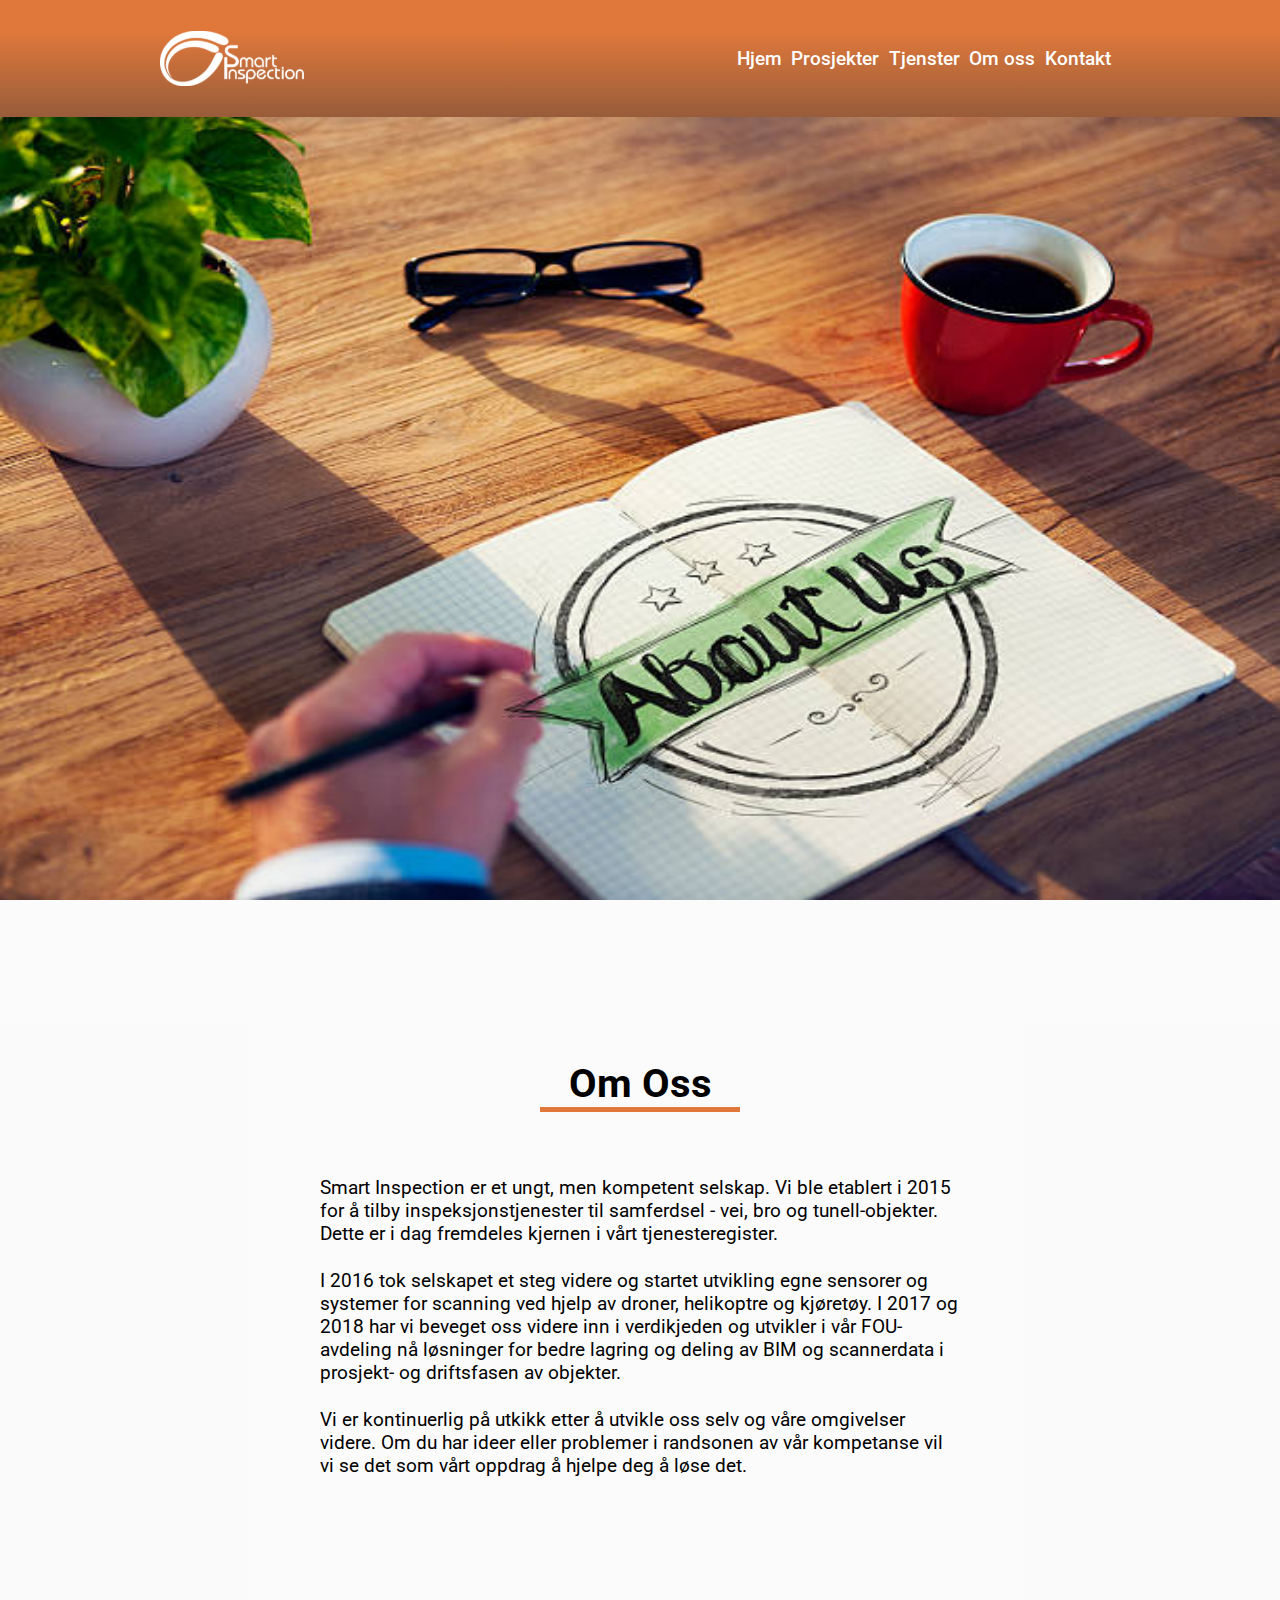
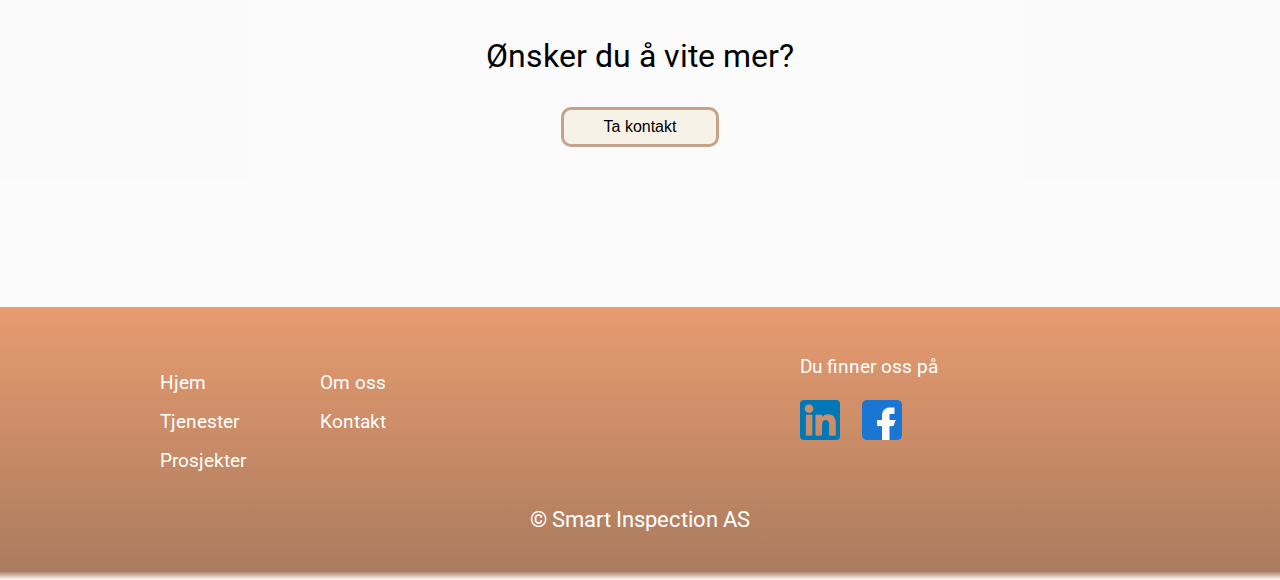
<file: about-us.html>
<!DOCTYPE html>
<html lang="en">
  <head>
    <meta charset="UTF-8" />
    <link rel="icon" href="./assets/icon.png" />
    <meta http-equiv="X-UA-Compatible" content="IE=edge" />
    <meta name="viewport" content="width=device-width, initial-scale=1.0" />
    <link href="https://fonts.googleapis.com/css2?family=Roboto:wght@300;400;500;700&display=swap" rel="stylesheet" />
    <link rel="stylesheet" href="https://unpkg.com/swiper@8/swiper-bundle.min.css"/>
    <link rel="stylesheet" href="./main.css" />
    <title>Smart Inspection | Om oss</title>
  </head>
  <body>
    <nav class="navbar">
      <div class="logo">
        <img src="./assets/images/logo.svg" alt="log" />
      </div>
      <ul class="nav-links">
        <li><a href="./index.html">Hjem</a></li>
        <li><a href="./projects.html">Prosjekter</a></li>
        <li><a href="./services.html">Tjenster</a></li>
        <li><a href="./about-us.html">Om oss</a></li>
        <li><a href="./contact.html">Kontakt</a></li>
        <li>
        </li>
      </ul>

      <div  class="hamburger-icon" id="hamburger-btn">
        <img src="./assets/hamburger-menu-icon.svg" alt="hamburger" />
      </div>
      <div class="mobile-menu">
        <ul>
          <li><a href="./index.html">Hjem</a></li>
          <li><a href="./projects.html">Prosjekter</a></li>
          <li><a href="./services.html">Tjenster</a></li>
          <li><a href="./about-us.html">Om oss</a></li>
          <li><a href="./contact.html">Kontakt</a></li>
        </ul>
        <div class="mobile--footer">
          <div class="mobile--footer__social">
            <p>Du finner oss på</p>
            <div>
              <a href="https://www.linkedin.com/" target="__blank"
                ><img src="./assets/images/linkedin.png" alt=""
              /></a>
              <a href="https://www.facebook.com/" target="__blank"
                ><img src="./assets/images/facebook.png" alt=""
              /></a>
            </div>
          </div>
          <p>© <span id="year"></span> Smart Inspection AS</p>
        </div>
      </div>
    </nav>

    <header class="header">
      <img src="./assets/images/istockphoto-529135419-612x612.jpg" alt="" class="img" />
    </header>

    <section class="about__container">
      <div>
        <h1>Om Oss</h1>
        <p>
          Smart Inspection er et ungt, men kompetent selskap. Vi ble etablert i
          2015 for å tilby inspeksjonstjenester til samferdsel - vei, bro og
          tunell-objekter. Dette er i dag fremdeles kjernen i vårt
          tjenesteregister.
        </p>
        <p>
          I 2016 tok selskapet et steg videre og startet utvikling egne sensorer
          og systemer for scanning ved hjelp av droner, helikoptre og kjøretøy.
          I 2017 og 2018 har vi beveget oss videre inn i verdikjeden og utvikler
          i vår FOU-avdeling nå løsninger for bedre lagring og deling av BIM og
          scannerdata i prosjekt- og driftsfasen av objekter.
        </p>

        <p>
          Vi er kontinuerlig på utkikk etter å utvikle oss selv og våre
          omgivelser videre. Om du har ideer eller problemer i randsonen av vår
          kompetanse vil vi se det som vårt oppdrag å hjelpe deg å løse det.
        </p>
      </div>
    </section>

    <section class="about__container">
      <div class="about__container-contact">
        <h2>Ønsker du å vite mer?</h2>

        <a href="./contact.html"><button>Ta kontakt</button></a>
      </div>
    </section>

    <footer>
      <div class="footer__content">
        <div class="footer__link">
          <ul>
            <li><a href="./index.html">Hjem</a></li>
            <li><a href="./services.html">Tjenester</a></li>
            <li><a href="./projects.html">Prosjekter</a></li>
          </ul>
        </div>
        <div class="footer__link">
          <ul>
            <li><a href="./about-us.html">Om oss</a></li>
            <li><a href="./contact.html">Kontakt</a></li>
          </ul>
        </div>
        <div class="footer__social">
          <p>Du finner oss på</p>
          <div>
            <a href="https://www.linkedin.com/" target="__blank"
              ><img src="./assets/images/linkedin.png" alt=""
            /></a>
            <a href="https://www.facebook.com/" target="__blank"
              ><img src="./assets/images/facebook.png" alt=""
            /></a>
          </div>
        </div>
      </div>
      <p>© <span id="year"></span> Smart Inspection AS</p>
    </footer>

    <script src="https://unpkg.com/swiper@8/swiper-bundle.min.js"></script>
    <script src="./scripts/main.js"></script>
  </body>
</html>
</file>
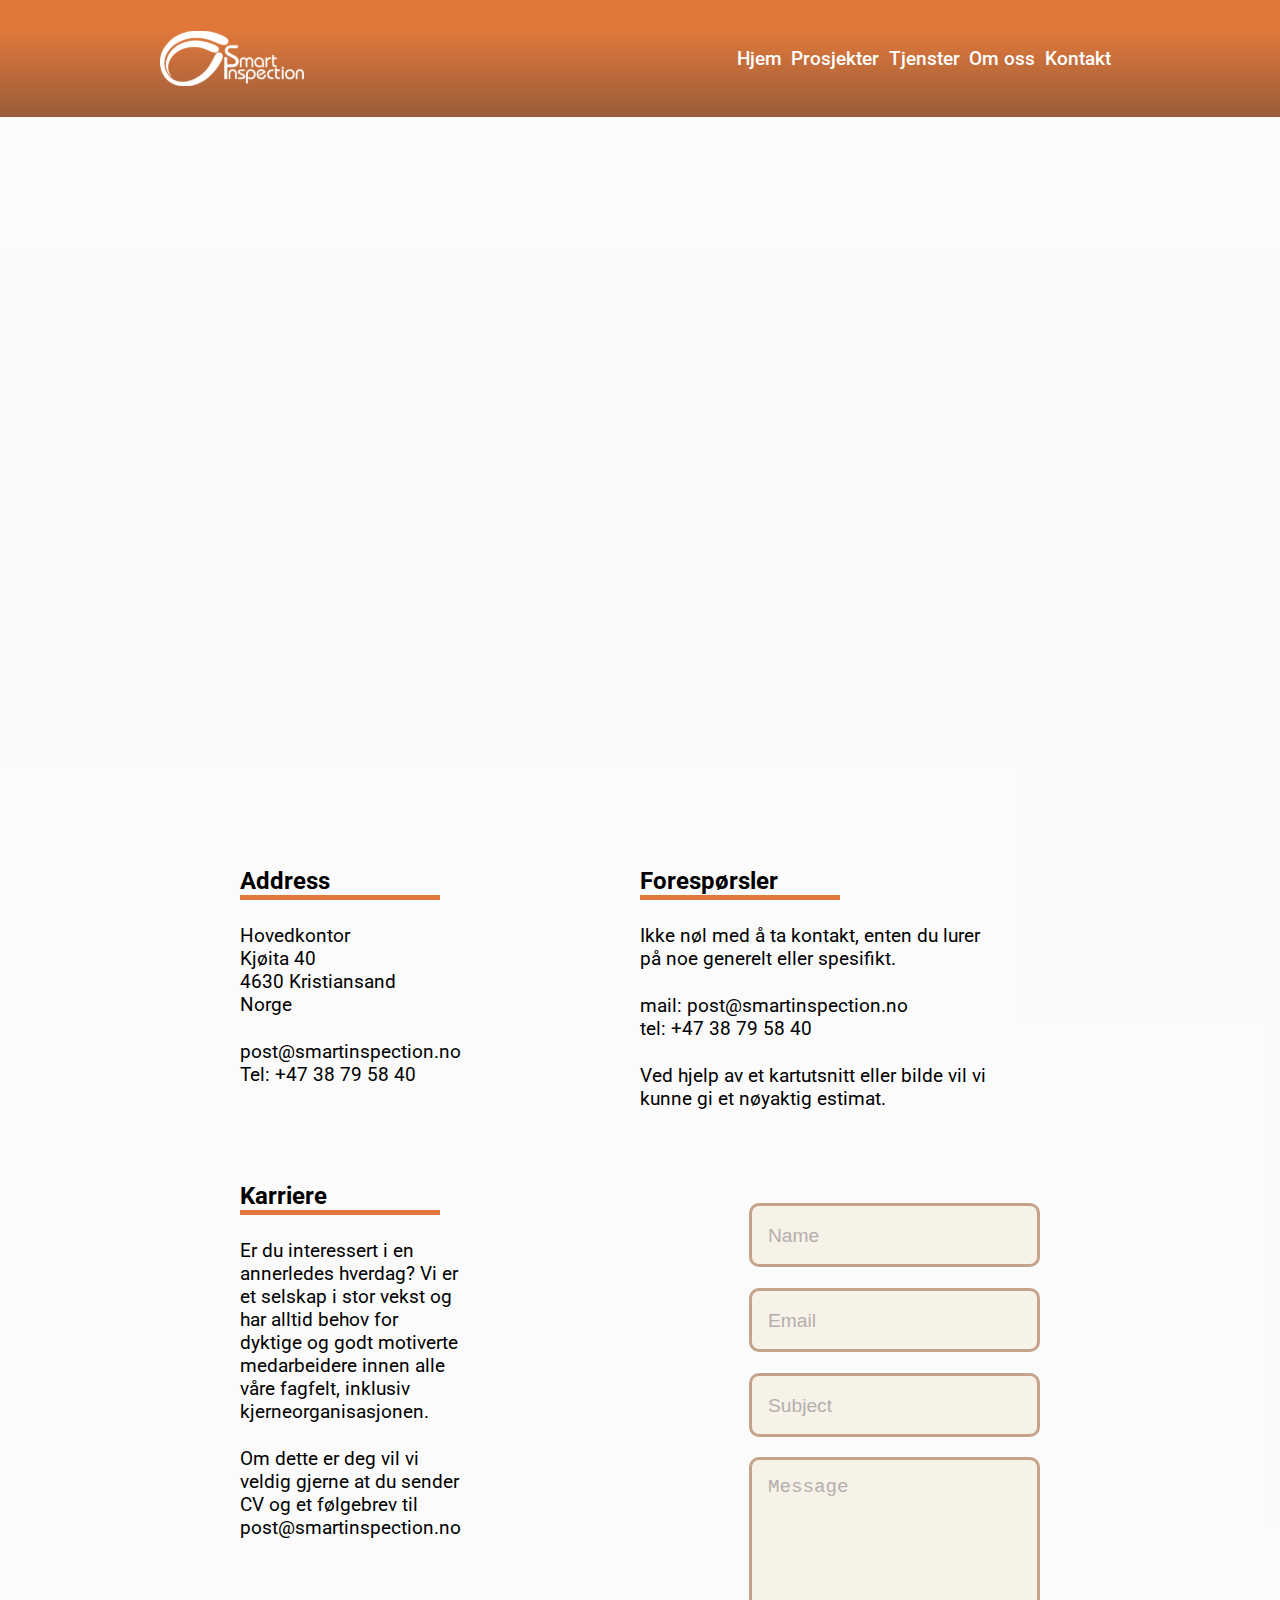
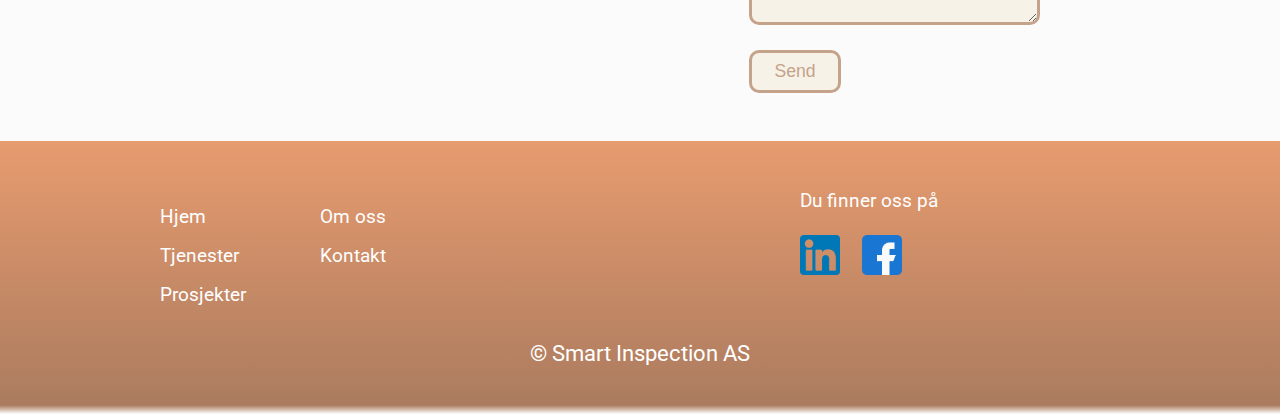
<file: contact.html>
<!DOCTYPE html>
<html lang="en">
  <head>
    <meta charset="UTF-8" />
    <link rel="icon" href="./assets/icon.png" />
    <meta http-equiv="X-UA-Compatible" content="IE=edge" />
    <meta name="viewport" content="width=device-width, initial-scale=1.0" />
    <link href="https://fonts.googleapis.com/css2?family=Roboto:wght@300;400;500;700&display=swap"rel="stylesheet" />
    <link  rel="stylesheet" href="https://unpkg.com/swiper@8/swiper-bundle.min.css" />
    <link rel="stylesheet" href="./main.css" />
    <title>Smart Inspection | Kontakt</title>
  </head>
  <body>

    <nav class="navbar">
      <div class="logo">
        <img src="./assets/images/logo.svg" alt="log" />
      </div>
      <ul class="nav-links">
        <li><a href="./index.html">Hjem</a></li>
        <li><a href="./projects.html">Prosjekter</a></li>
        <li><a href="./services.html">Tjenster</a></li>
        <li><a href="./about-us.html">Om oss</a></li>
        <li><a href="./contact.html">Kontakt</a></li>
        <li>
        </li>
      </ul>

      <div  class="hamburger-icon" id="hamburger-btn">
        <img src="./assets/hamburger-menu-icon.svg" alt="hamburger" />
      </div>
      <div class="mobile-menu">
        <ul>
          <li><a href="./index.html">Hjem</a></li>
          <li><a href="./projects.html">Prosjekter</a></li>
          <li><a href="./services.html">Tjenster</a></li>
          <li><a href="./about-us.html">Om oss</a></li>
          <li><a href="./contact.html">Kontakt</a></li>
        </ul>
        <div class="mobile--footer">
          <div class="mobile--footer__social">
            <p>Du finner oss på</p>
            <div>
              <a href="https://www.linkedin.com/" target="__blank"
                ><img src="./assets/images/linkedin.png" alt=""
              /></a>
              <a href="https://www.facebook.com/" target="__blank"
                ><img src="./assets/images/facebook.png" alt=""
              /></a>
            </div>
          </div>
          <p>© <span id="year"></span> Smart Inspection AS</p>
        </div>
      </div>
    </nav>
    <header class="header contact">
      <iframe
      src="https://www.google.com/maps/embed?pb=!1m18!1m12!1m3!1d8421.27842687064!2d7.995348342679391!3d58.151633322866516!2m3!
      1f0!2f0!3f0!3m2!1i1024!2i768!4f13.1!3m3!1m2!1s0x4638025b1af5cfa9%3A0xd3a83b67bf9c2f39!2sKj%C3%B8ita%2040%2C%204630%20Kristiansand!
      5e0!3m2!1sno!2sno!4v1652896123339!5m2!1sno!2sno"
      style="border: 0"
      allowfullscreen=""
      class="map"
      loading="lazy"
      referrerpolicy="no-referrer-when-downgrade"
    ></iframe>
    </header>

    <section class="contact_container">
      <div>
        <h2>Address</h2>
        <p>
          Hovedkontor <br />
          Kjøita 40 <br />
          4630 Kristiansand <br />
          Norge
        </p>
        <p>
          post@smartinspection.no <br />
          Tel: +47 38 79 58 40
        </p>
      </div>
      <div>
        <h2>Forespørsler</h2>
        <p>
          Ikke nøl med å ta kontakt, enten du lurer <br />
          på noe generelt eller spesifikt.
        </p>
        <p>
          mail: post@smartinspection.no <br />
          tel: +47 38 79 58 40
        </p>

        <p>
          Ved hjelp av et kartutsnitt eller bilde vil vi <br />
          kunne gi et nøyaktig estimat.
        </p>
      </div>
    </section>

    <section class="contact_container">
      <div>
        <h2>Karriere</h2>
        <div class="form_text">
          <p>
            Er du interessert i en annerledes hverdag? Vi er et selskap i stor
            vekst og har alltid behov for dyktige og godt motiverte medarbeidere
            innen alle våre fagfelt, inklusiv kjerneorganisasjonen.
          </p>
          <p>
            Om dette er deg vil vi veldig gjerne at du sender CV og et følgebrev
            til post@smartinspection.no
          </p>
        </div>
      </div>
      <div>
        <div class="hide" id="errors"></div> 
        <form action="" class="form" id="contact-form">
          <div class="input-group">
            <input type="text" class="form-control" placeholder="Name" id="name"/>
            <small class="text-danger mt-2"></small>
          </div>

          <div class="input-group">
            <input type="text" class="form-control" placeholder="Email" id="email"/>
            <small class="text-danger mt-2"></small>
          </div>

          <div class="input-group">
            <input  type="text"  class="form-control" placeholder="Subject" id="subject" />
            <small class="text-danger mt-2"></small>
          </div>

          <div class="input-group">
            <textarea  name="" class="form-control" cols="30" rows="5" placeholder="Message" id="message"></textarea>
            <small class="text-danger mt-2"></small>
          </div>

          <button class="form_btn" type="submit">Send</button>
        </form>
      </div>
    </section>

    <footer>
      <div class="footer__content">
        <div class="footer__link">
          <ul>
            <li><a href="./index.html">Hjem</a></li>
            <li><a href="./services.html">Tjenester</a></li>
            <li><a href="./projects.html">Prosjekter</a></li>
          </ul>
        </div>
        <div class="footer__link">
          <ul>
            <li><a href="./about-us.html">Om oss</a></li>
            <li><a href="./contact.html">Kontakt</a></li>
          </ul>
        </div>
        <div class="footer__social">
          <p>Du finner oss på</p>
          <div>
            <a href="https://www.linkedin.com/" target="__blank"
              ><img src="./assets/images/linkedin.png" alt=""
            /></a>
            <a href="https://www.facebook.com/" target="__blank"
              ><img src="./assets/images/facebook.png" alt=""
            /></a>
          </div>
        </div>
      </div>
      <p>© <span id="year"></span> Smart Inspection AS</p>
    </footer>

    <script src="https://unpkg.com/swiper@8/swiper-bundle.min.js"></script>
    <script src="./scripts/contact.js"></script>
    <script src="./scripts/main.js"></script>
  </body>
</html>
</file>
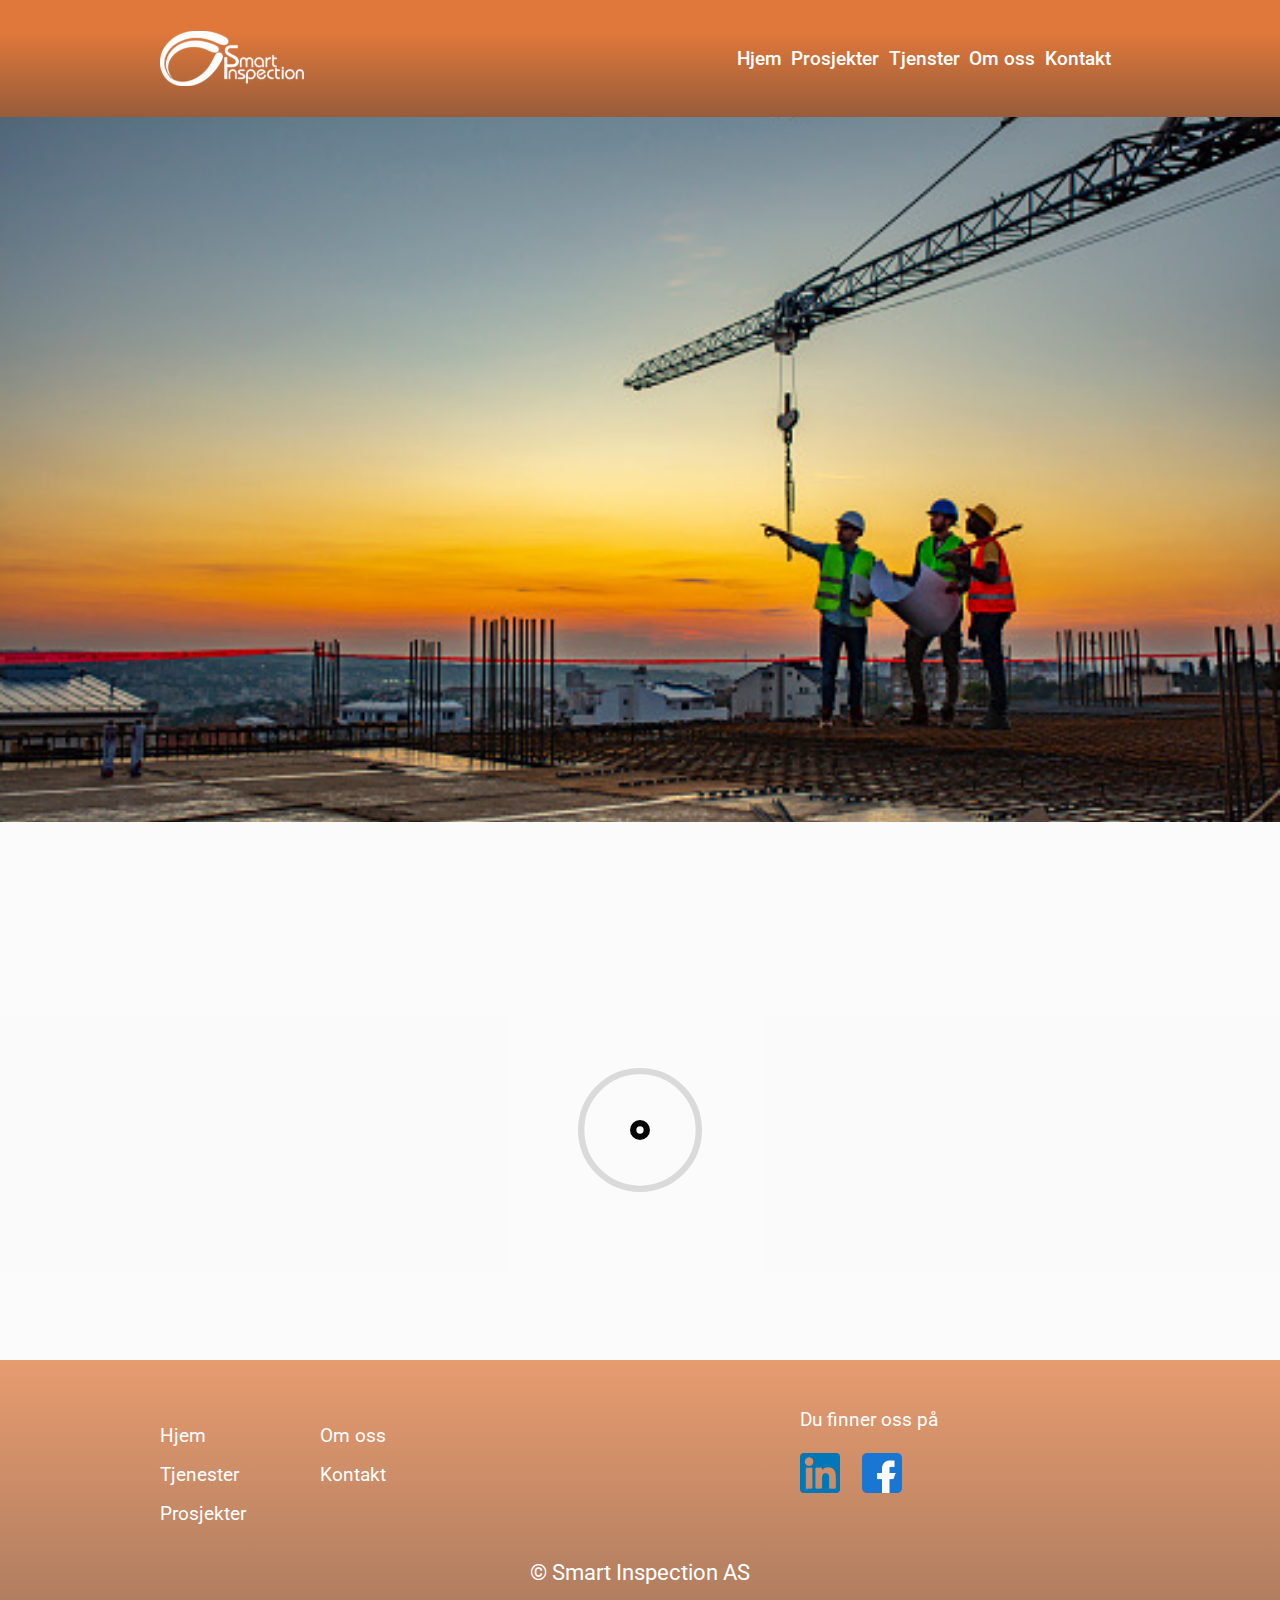
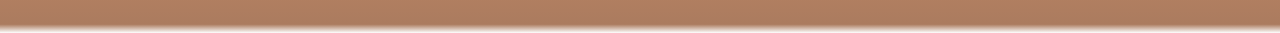
<file: project-detail.html>
<!DOCTYPE html>
<html lang="en">
  <head>
    <meta charset="UTF-8" />
    <link rel="icon" href="./assets/icon.png" />
    <meta http-equiv="X-UA-Compatible" content="IE=edge" />
    <meta name="viewport" content="width=device-width, initial-scale=1.0"/>
    <link href="https://fonts.googleapis.com/css2?family=Roboto:wght@300;400;500;700&display=swap" rel="stylesheet"/>
    <link rel="stylesheet" href="https://unpkg.com/swiper@8/swiper-bundle.min.css" />
    <link rel="stylesheet" href="./main.css" />
    <title>Smart Inspection</title>
  </head>
  <body>
    <nav class="navbar">
      <div class="logo">
        <img src="./assets/images/logo.svg" alt="log" />
      </div>
      <ul class="nav-links">
        <li><a href="./index.html">Hjem</a></li>
        <li><a href="./projects.html">Prosjekter</a></li>
        <li><a href="./services.html">Tjenster</a></li>
        <li><a href="./about-us.html">Om oss</a></li>
        <li><a href="./contact.html">Kontakt</a></li>
        <li>
        </li>
      </ul>

      <div  class="hamburger-icon" id="hamburger-btn">
        <img src="./assets/hamburger-menu-icon.svg" alt="hamburger" />
      </div>
      <div class="mobile-menu">
        <ul>
          <li><a href="./index.html">Hjem</a></li>
          <li><a href="./projects.html">Prosjekter</a></li>
          <li><a href="./services.html">Tjenster</a></li>
          <li><a href="./about-us.html">Om oss</a></li>
          <li><a href="./contact.html">Kontakt</a></li>
        </ul>
        <div class="mobile--footer">
          <div class="mobile--footer__social">
            <p>Du finner oss på</p>
            <div>
              <a href="https://www.linkedin.com/" target="__blank"
                ><img src="./assets/images/linkedin.png" alt=""
              /></a>
              <a href="https://www.facebook.com/" target="__blank"
                ><img src="./assets/images/facebook.png" alt=""
              /></a>
            </div>
          </div>
          <p>© <span id="year"></span> Smart Inspection AS</p>
        </div>
      </div>
    </nav>

    <header class="header home">
      <img
        src="./assets/images/istockphoto-1179153745-170667a.jpg"
        alt=""
        class="img"
      />
    </header>

    <section class="project_section">
      <div class="loader">
        <img src="./assets/loader.svg" class="spinner" alt="loading" />
      </div>
      <div id="project_detail"></div>
    </section>

    <footer>
      <div class="footer__content">
        <div class="footer__link">
          <ul>
            <li><a href="./index.html">Hjem</a></li>
            <li><a href="./services.html">Tjenester</a></li>
            <li><a href="./projects.html">Prosjekter</a></li>
          </ul>
        </div>
        <div class="footer__link">
          <ul>
            <li><a href="./about-us.html">Om oss</a></li>
            <li><a href="./contact.html">Kontakt</a></li>
          </ul>
        </div>
        <div class="footer__social">
          <p>Du finner oss på</p>
          <div>
            <a href="https://www.linkedin.com/" target="__blank"
              ><img src="./assets/images/linkedin.png" alt=""
            /></a>
            <a href="https://www.facebook.com/" target="__blank"
              ><img src="./assets/images/facebook.png" alt=""
            /></a>
          </div>
        </div>
      </div>
      <p>© <span id="year"></span> Smart Inspection AS</p>
    </footer>

    <script src="https://unpkg.com/swiper@8/swiper-bundle.min.js"></script>
    <script src="./scripts/main.js"></script>
    <script src="./scripts/project-detail.js"></script>
  </body>
</html>
</file>
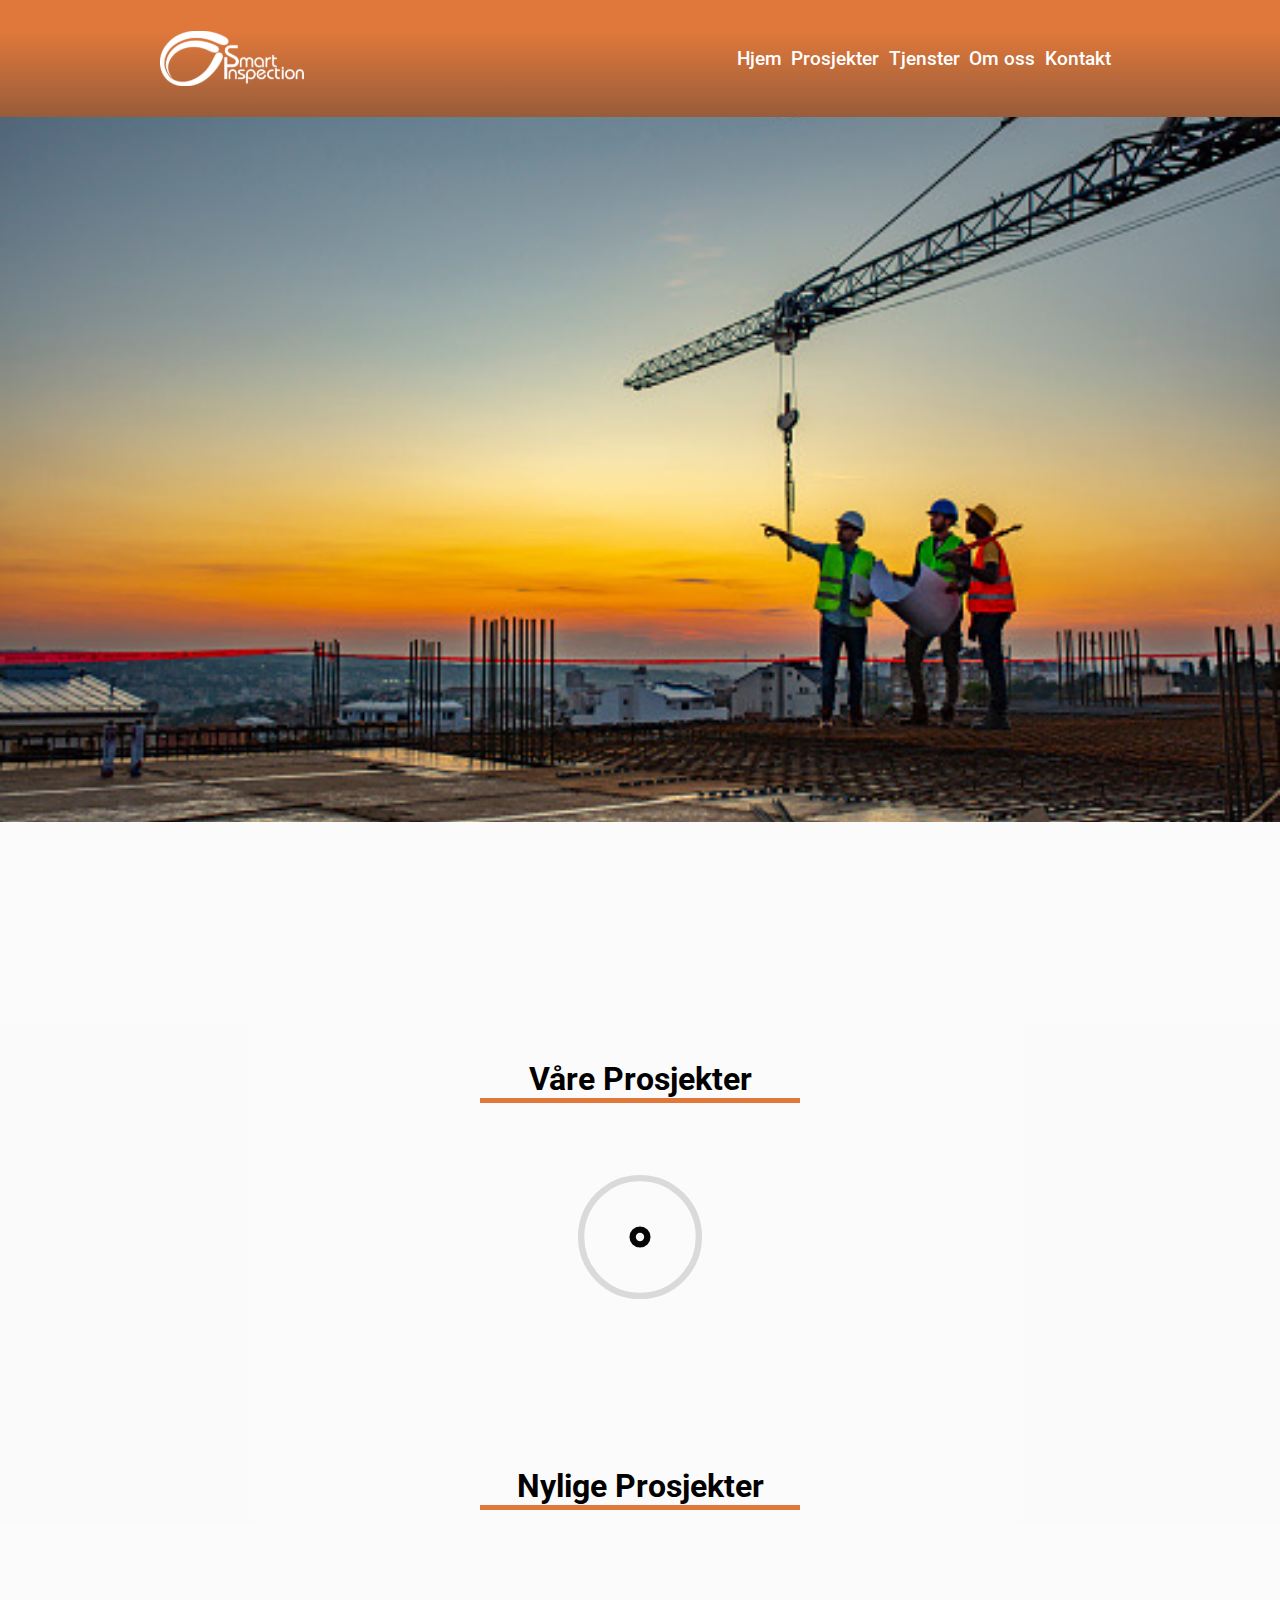
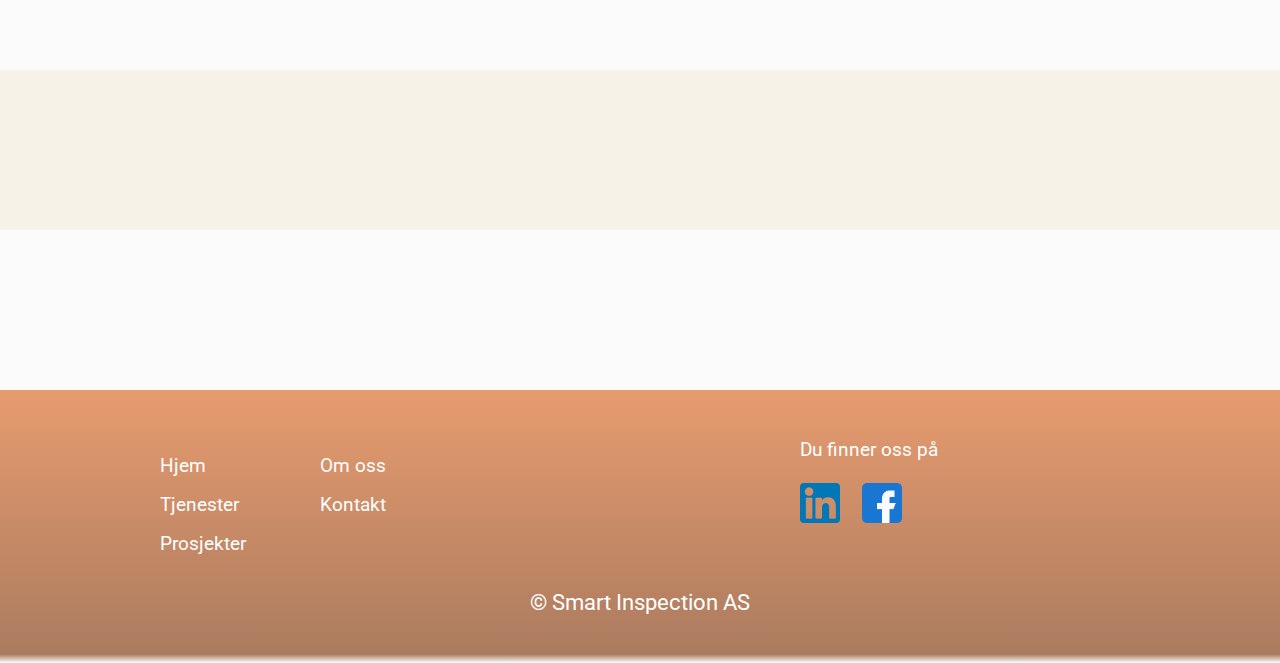
<file: projects.html>
<!DOCTYPE html>
<html lang="en">
  <head>
    <meta charset="UTF-8" />
    <link rel="icon" href="./assets/icon.png" />
    <meta http-equiv="X-UA-Compatible" content="IE=edge" />
    <meta name="viewport" content="width=device-width, initial-scale=1.0" />
    <link href="https://fonts.googleapis.com/css2?family=Roboto:wght@300;400;500;700&display=swap" rel="stylesheet"/>
    <link rel="stylesheet" href="https://unpkg.com/swiper@8/swiper-bundle.min.css"/>
    <link rel="stylesheet" href="./main.css" />
    <title>Smart Inspection | Prosjekter</title>
  </head>
  <body>

    <nav class="navbar">
      <div class="logo">
        <img src="./assets/images/logo.svg" alt="log" />
      </div>
      <ul class="nav-links">
        <li><a href="./index.html">Hjem</a></li>
        <li><a href="./projects.html">Prosjekter</a></li>
        <li><a href="./services.html">Tjenster</a></li>
        <li><a href="./about-us.html">Om oss</a></li>
        <li><a href="./contact.html">Kontakt</a></li>
        <li>
        </li>
      </ul>

      <div  class="hamburger-icon" id="hamburger-btn">
        <img src="./assets/hamburger-menu-icon.svg" alt="hamburger" />
      </div>
      <div class="mobile-menu">
        <ul>
          <li><a href="./index.html">Hjem</a></li>
          <li><a href="./projects.html">Prosjekter</a></li>
          <li><a href="./services.html">Tjenster</a></li>
          <li><a href="./about-us.html">Om oss</a></li>
          <li><a href="./contact.html">Kontakt</a></li>
        </ul>
        <div class="mobile--footer">
          <div class="mobile--footer__social">
            <p>Du finner oss på</p>
            <div>
              <a href="https://www.linkedin.com/" target="__blank"
                ><img src="./assets/images/linkedin.png" alt=""
              /></a>
              <a href="https://www.facebook.com/" target="__blank"
                ><img src="./assets/images/facebook.png" alt=""
              /></a>
            </div>
          </div>
          <p>© <span id="year"></span> Smart Inspection AS</p>
        </div>
      </div>
    </nav>
    <header class="header home">
      <img
        src="./assets/images/istockphoto-1179153745-170667a.jpg"
        alt=""
        class="img"
      />
    </header>

    <section class="project_section">
      <h1>Våre Prosjekter</h1>
      <div class="loader">
        <img src="./assets/loader.svg" class="spinner" alt="loading" />
      </div>
      <div class="projects" id="project_container"></div>
    </section>

    <h1 class="title">Nylige Prosjekter</h1>

    <section class="home__services">
      <div class="swiper swiper">
        <div class="swiper-wrapper" id="project_container_slider"></div>
        <div class="swiper-button-next"></div>
        <div class="swiper-button-prev"></div>
      </div>
    </section>

    <footer>
      <div class="footer__content">
        <div class="footer__link">
          <ul>
            <li><a href="./index.html">Hjem</a></li>
            <li><a href="./services.html">Tjenester</a></li>
            <li><a href="./projects.html">Prosjekter</a></li>
          </ul>
        </div>
        <div class="footer__link">
          <ul>
            <li><a href="./about-us.html">Om oss</a></li>
            <li><a href="./contact.html">Kontakt</a></li>
          </ul>
        </div>
        <div class="footer__social">
          <p>Du finner oss på</p>
          <div>
            <a href="https://www.linkedin.com/" target="__blank"
              ><img src="./assets/images/linkedin.png" alt=""
            /></a>
            <a href="https://www.facebook.com/" target="__blank"
              ><img src="./assets/images/facebook.png" alt=""
            /></a>
          </div>
        </div>
      </div>
      <p>© <span id="year"></span> Smart Inspection AS</p>
    </footer>

    <script src="https://unpkg.com/swiper@8/swiper-bundle.min.js"></script>
    <script src="./scripts/main.js"></script>
    <script src="./scripts/projects.js"></script>
  </body>
</html>
</file>
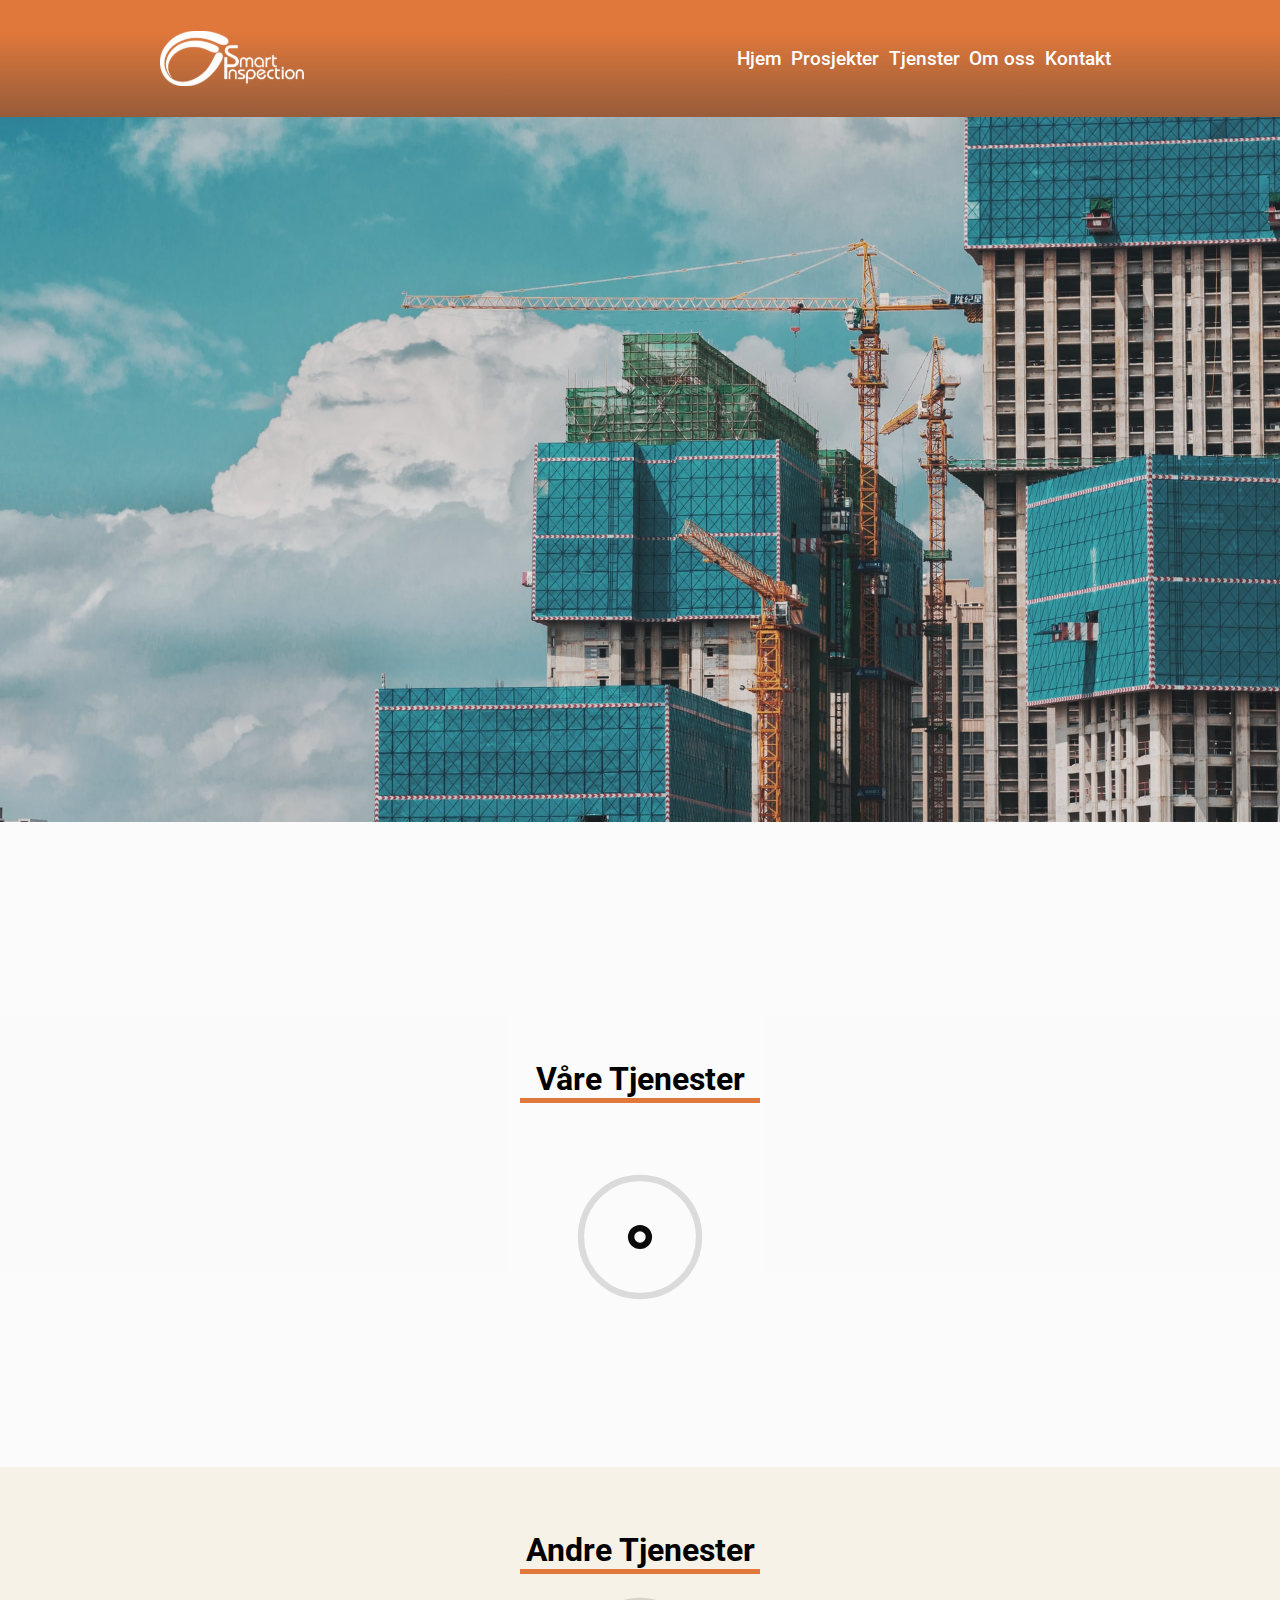
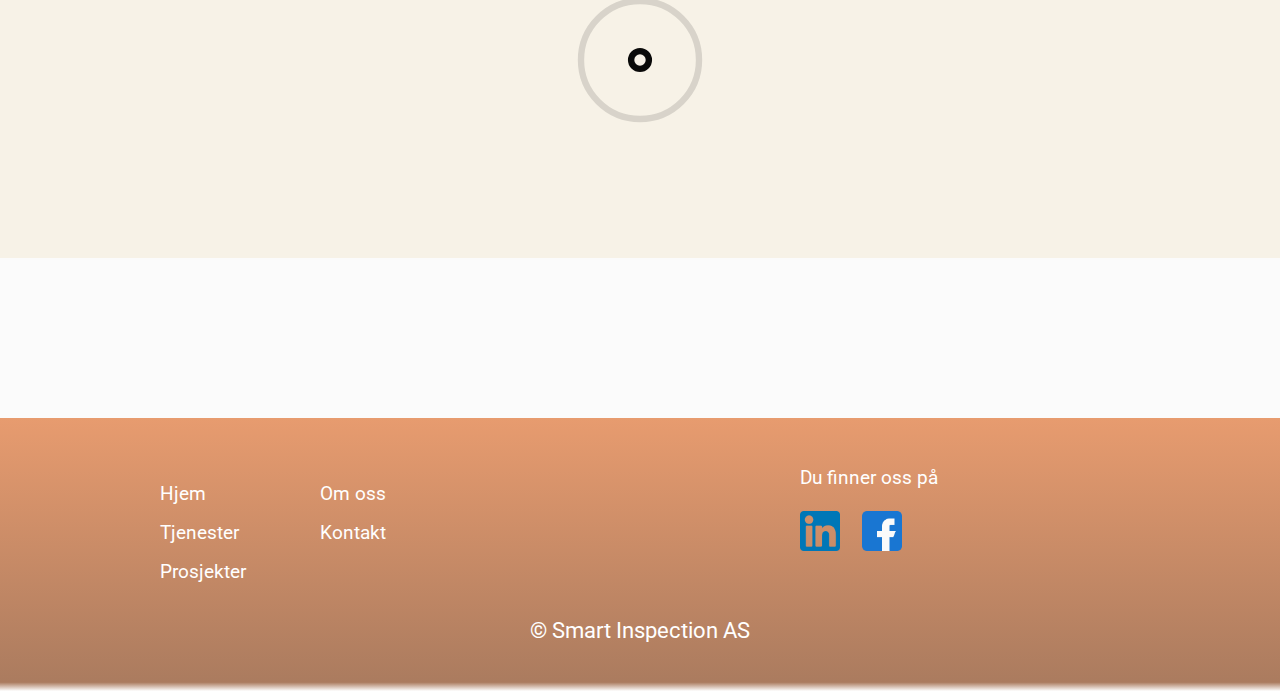
<file: services.html>
<!DOCTYPE html>
<html lang="en">
  <head>
    <meta charset="UTF-8" />
    <link rel="icon" href="./assets/icon.png" />
    <meta http-equiv="X-UA-Compatible" content="IE=edge" />
    <meta name="viewport" content="width=device-width, initial-scale=1.0" />
    <link href="https://fonts.googleapis.com/css2?family=Roboto:wght@300;400;500;700&display=swap" rel="stylesheet"/>
    <link rel="stylesheet" href="https://unpkg.com/swiper@8/swiper-bundle.min.css"/>
    <link rel="stylesheet" href="./main.css" />
    <title>Smart Inspection | Tjenster</title>
  </head>
  <body>
    <nav class="navbar">
      <div class="logo">
        <img src="./assets/images/logo.svg" alt="log" />
      </div>
      <ul class="nav-links">
        <li><a href="./index.html">Hjem</a></li>
        <li><a href="./projects.html">Prosjekter</a></li>
        <li><a href="./services.html">Tjenster</a></li>
        <li><a href="./about-us.html">Om oss</a></li>
        <li><a href="./contact.html">Kontakt</a></li>
        <li>
        </li>
      </ul>

      <div  class="hamburger-icon" id="hamburger-btn">
        <img src="./assets/hamburger-menu-icon.svg" alt="hamburger" />
      </div>
      <div class="mobile-menu">
        <ul>
          <li><a href="./index.html">Hjem</a></li>
          <li><a href="./projects.html">Prosjekter</a></li>
          <li><a href="./services.html">Tjenster</a></li>
          <li><a href="./about-us.html">Om oss</a></li>
          <li><a href="./contact.html">Kontakt</a></li>
        </ul>
        <div class="mobile--footer">
          <div class="mobile--footer__social">
            <p>Du finner oss på</p>
            <div>
              <a href="https://www.linkedin.com/" target="__blank"
                ><img src="./assets/images/linkedin.png" alt=""
              /></a>
              <a href="https://www.facebook.com/" target="__blank"
                ><img src="./assets/images/facebook.png" alt=""
              /></a>
            </div>
          </div>
          <p>© <span id="year"></span> Smart Inspection AS</p>
        </div>
      </div>
    </nav>

    <header class="header home">
      <img
        src="./assets/images/c-dustin-91AQt9p4Mo8-unsplash.jpg"
        alt=""
        class="img"
      />
    </header>

    <section class="service">
      <h1>Våre Tjenester</h1>

      <div class="loader">
        <img src="./assets/loader.svg" class="spinner" alt="loading" />
      </div>

      <div id="service_container_content"></div>
    </section>

    <section class="other_service">
      <h1>Andre Tjenester</h1>

      <div class="loader">
        <img src="./assets/loader.svg" class="spinner" alt="loading" />
      </div>
      <div class="other_service_grid" id="other_service_grid"></div>
    </section>

    <footer>
      <div class="footer__content">
        <div class="footer__link">
          <ul>
            <li><a href="./index.html">Hjem</a></li>
            <li><a href="./services.html">Tjenester</a></li>
            <li><a href="./projects.html">Prosjekter</a></li>
          </ul>
        </div>
        <div class="footer__link">
          <ul>
            <li><a href="./about-us.html">Om oss</a></li>
            <li><a href="./contact.html">Kontakt</a></li>
          </ul>
        </div>
        <div class="footer__social">
          <p>Du finner oss på</p>
          <div>
            <a href="https://www.linkedin.com/" target="__blank"
              ><img src="./assets/images/linkedin.png" alt=""
            /></a>
            <a href="https://www.facebook.com/" target="__blank"
              ><img src="./assets/images/facebook.png" alt=""
            /></a>
          </div>
        </div>
      </div>
      <p>© <span id="year"></span> Smart Inspection AS</p>
    </footer>

    <script src="https://unpkg.com/swiper@8/swiper-bundle.min.js"></script>
    <script src="./scripts/main.js"></script>
    <script src="./scripts/services.js"></script>
  </body>
</html>
</file>
<file: main.css>
:root {
  --background-color: #f9f9f994;
  --dark-red-color: #3e0000;
  --side-spacing: 10%;
  --success-color: #2ecc71;
  --error-color: #e74c3c;
  --kundar-bg-color: #cec7c7;
  --mobile-menu-background-color: linear-gradient(
    180deg,
    #d89c79 4.7%,
    #d89c79 18.75%,
    #ecc6b0 99.96%,
    #dfb9a2 99.97%,
    #e7c7b7 99.98%,
    #c68560 99.99%
  );
}

*,
*::before,
*::after {
  margin: 0;
  padding: 0;
  box-sizing: border-box;
}

html,
body {
  font-size: 16px;
  font-weight: 300;
  overflow-x: hidden;
  background-color: var(--background-color);
  font-family: 'Adamina', 'Roboto', Arial, Helvetica, sans-serif;
}


.loader {
  display: flex;
  justify-content: center;
}

.hide {
  display: none;
}

.show {
  display: block;
}

section {
  margin: 10rem 0;
}

a {
  text-decoration: none;
}

.border {
  border: 1px solid red;
}

.container {
  padding: 0 20rem;
}

.text-center {
  text-align: center;
}

/* lightbox  */
.lightbox {
  
  display: none;

  
  position: fixed;
  z-index: 999;
  top: 0;
  left: 0;
  right: 0;
  bottom: 0;

  
  padding: 1em;


  background: rgba(0, 0, 0, 0.8);
}

.lightbox:target {
  display: block;
}

.lightbox span {

  display: block;
  width: 100%;
  height: 100%;

  background-position: center;
  background-repeat: no-repeat;
  background-size: contain;
}
/* end lightbox  */



.logo > img {
  aspect-ratio: 16 / 9;
  height: 100%;
  width: 25%;
  -o-object-fit: contain;
  object-fit: contain;
}

.navbar {
  display: flex;
  justify-content: space-between;
  padding: 1rem 10rem;
  background: linear-gradient(
    180deg,
    rgba(224, 120, 102, 1) 0%,
    rgba(224, 120, 59, 1) 0.03%,
    rgba(224, 120, 59, 1) 3.39%,
    rgba(224, 120, 59, 1) 3.66%,
    rgba(224, 120, 59, 1) 7.81%,
    rgba(224, 120, 59, 1) 15.97%,
    rgba(224, 120, 59, 1) 26.88%,
    rgba(152, 92, 58, 1) 99.98%,
    rgba(224, 120, 59, 0) 99.99%,
    rgba(224, 120, 59, 1) 100%
  );
}

.navbar .nav-links {
  flex: 1;
  list-style: none;
  display: flex;
  justify-content: space-between;
  align-items: center;
}

.mobile-menu {
  display: none;
}

.hamburger-icon {
  width: 1.5rem;
  height: 1.5rem;
  display: none;
}

.navbar a {
  color: #fff;
  font-weight: 500;
  font-size: 1.2rem;
}



/*  Home Page */
header.home .img {
  width: 100%;
  height: 90%;
  -o-object-fit: cover;
  object-fit: cover;
}

.home__container h1 {
  margin: 0rem 15rem 2rem 15rem;
  font-size: 2.5rem;
  text-transform: capitalize;
  border-bottom: 5px solid #e0783b;
  width: 15rem;
}

.home__container p {
  font-size: 1.5rem;
  padding: 10 6rem;
  text-align: left;
}

.home__services {
  background: #f7f2e7;
  padding: 5rem 0rem;
}

.home__services h2 {
  margin: 0rem auto 4rem auto;
  font-size: 2rem;
  text-transform: capitalize;
  border-bottom: 5px solid #e0783b;
  width: 10rem;
  text-align: center;
}

.serviceSwiper {
  padding: 0 15rem;
  width: 100%;
  height: 400px;
}

.serviceSwiper .swiper-wrapper {
  margin-bottom: 5rem;
}


.swiper-slide {
  border-radius: 15px;
  display: flex;
  flex-direction: column;
  background: #e7d8c9;
}

.swiper-slide a {
  color: inherit;
}

.swiper-slide h3 {
  padding: 1rem 1rem;
  text-align: left;
}

.img_container {
  width: 100%;
  height: 30rem;
}

.swiper-slide img {
  display: block;
  width: 100%;
  height: 100%;
  -o-object-fit: cover;
  object-fit: cover;
}


.display-4 {
  font-size: 2rem;
  font-weight: 500;
  text-align: center;
}

.customers {
  background: rgba(247, 242, 231, 0.37);
  padding: 2rem 0 3rem 0;
  margin-bottom: 5rem;
}

.customers h2 {
  text-align: center;
  font-size: 2rem;

  margin-bottom: 1rem;
}

.customers div {
  display: flex;
  justify-content: space-around;
}

.customers_img {
  width: 13rem;
  height: 13rem;
}


/* Project Page */

.project_section h1,
.title {
  margin: 0 auto 4rem auto;
  font-size: 2rem;
  border-bottom: 5px solid #e0783b;
  text-align: center;
  width: 20rem;
}

.projects {
  padding: 0 2rem;
  display: grid;
  grid-template-columns: 1fr 1fr;
}

.project_item {
  padding: 2rem 3rem;
  display: flex;
  flex-direction: column;
  align-items: center;
}

.project_item:nth-child(odd) {
  border-right: 1px solid rgba(51, 51, 51, 0.315);
  border-bottom: 1px solid rgba(51, 51, 51, 0.315);
}
.project_item:nth-child(even) {
  border-bottom: 1px solid rgba(51, 51, 51, 0.315);
}

.project_item img {
  width: 70%;
  height: 300px;
  border-radius: 15px;
}

.project_title {
  font-size: 2rem;
  margin: 2rem 0 1rem 0;
}

.project_desc {
  font-size: 1.4rem;
}

.project_btn {
  border: 1px solid #c5a38b;
  background: #f7f2e7;
  border-radius: 10px;
  font-size: 1.2rem;
  padding: 0.7rem 2rem;
  cursor: pointer;
  margin-top: 1.4rem;

}


/* Project-Show Page */
.projectShow img {
  width: 100%;
  height: 600px;
  background-position: center;
}

.projectShow_img {
  display: flex;
  justify-content: space-around;
}

.projectShow_img img {
  width: 30rem;
  height: auto;
  margin-top: 2rem;
 
  padding: 1rem;
}

.projectShow_desc {
  line-height: 2;
  margin-top: 5rem;
  font-size: 1.4rem;
  font-weight: 400;
}

.projectShow_btn {
  border: 1px solid #c5a38b;
  background: #f7f2e7;
  border-radius: 10px;
  font-size: 1.2rem;
  padding: 0.7rem 2rem;
  cursor: pointer;
  margin-top: 3rem;
}

/* Service Page */
.service h1 {
  margin: 0rem auto 4rem auto;
  font-size: 2rem;
  text-transform: capitalize;
  border-bottom: 5px solid #e0783b;
  width: 15rem;
  text-align: center;
}

.service__container {
  display: flex;
  padding: 0 6rem;
  background: #f7f2e7;
  margin-bottom: 5rem;
}

.service__container div:first-child img {
  border-top-left-radius: 40px;
  border-top-right-radius: 40px;
  margin-bottom: 0;
  padding-bottom: 0;
}

.service__title {
  margin-top: 0;
  padding-top: 0;
  font-size: 1.5rem;
  padding: 1rem;
  font-weight: 400;
  background: #e7d8c9;
}
.service__detail .service__button {
  display: none;
}

.service__detail {
  padding: 2rem 4rem;
}

.service__detail h3 {
  font-size: 1.6rem;
  font-weight: 500;
  margin-bottom: 3rem;
}

.service__detail p {
  font-size: 1.5rem;
  padding-right: 2rem;
  line-height: 1.6;
}

.other_service {
  background: #f7f2e7;
  padding: 4rem 10rem;
}

.other_service h1 {
  margin: 0rem auto 1rem auto;
  font-size: 2rem;
  text-transform: capitalize;
  border-bottom: 5px solid #e0783b;
  width: 15rem;
  text-align: center;
}

.other_service_grid {
  display: grid;
  grid-template-columns: 1fr 1fr;
  margin-top: 4rem;
  -moz-column-gap: 2rem;
  column-gap: 2rem;
  row-gap: 5rem;
}

.other_service_item {
  background: #e5e5e5;
  margin-bottom: 2rem;
}

.other_service_item h3 {
  font-size: 1.8rem;
  font-weight: 400;
  margin: 1.4rem 0;
  padding: 0 1.4rem;
}

.other_service_item p {
  font-size: 1.2rem;
  line-height: 1.6;
  padding: 0 1.4rem;
  margin-bottom: 1rem;
}

/* About-Us Page */
header {
  height: calc(100vh - 117.14px);
  width: 100%;
}

header .img {
  width: 100%;
  height: 100%;
}

.about__container {
  margin: 10rem 0;
  padding: 0 20rem;
}

.about__container div h1 {
  margin: 0rem auto 4rem auto;
  font-size: 2.5rem;
  text-align: center;
  text-transform: capitalize;
  border-bottom: 5px solid #e0783b;
  width: 200px;
}

.about__container div p {
  font-size: 1.2rem;
  margin: 1.5rem 0;
  font-weight: 400;
}

.about__container-contact h2 {
  text-align: center;
  font-size: 2rem;
  font-weight: 400;
  margin-bottom: 2rem;
}

.about__container-contact a {
  display: block;
  color: #000;
  text-align: center;
}

.about__container-contact button {
  font-size: 1rem;
  background: #f7f2e7;
  border: 3px solid #c5a38b;
  box-sizing: border-box;
  border-radius: 10px;
  padding: 0.5rem 2.5rem;
  cursor: pointer;
}

/* Contact Page */


header.contact {
  height: 78vh;
  width: 100%;
}

header.contact .map {
  width: 100%;
  height: 100%;
}

.contact_container {
  margin: 3rem 0;
  display: flex;
  justify-content: space-between;
  padding: 0 15rem;
}

.contact_container div {
  flex: 1;
}

.contact_container div h2 {
  text-transform: capitalize;
  border-bottom: 5px solid #e0783b;
  width: 200px;
}

.contact_container div p {
  font-size: 1.2rem;
  margin: 1.5rem 0;
  font-weight: 400;
}

.form_text {
  padding-right: 18rem;
}

.input-group {
  margin: 1.3rem 0;
}

small {
  display: none;
}

.input-group.success input {
  border: 2px solid var(--success-color);
}

.input-group.error input {
  border: 2px solid var(--error-color);
}

small {
  display: none;
}

.text-danger {
  color: var(--error-color);
}

.input-group.error small {
  display: block;
}

#errors li {
  color: #842029;
  background-color: #f8d7da;
  border-color: #f5c2c7;
  padding: 1rem 1rem;
  margin-bottom: 1rem;
  border: 1px solid transparent;
  border-radius: 0.25rem;
  list-style: none;
}

.success {
  color: #0f5132;
  background-color: #d1e7dd;
  border-color: #badbcc;
  padding: 1rem 1rem;
  margin-bottom: 1rem;
  border: 1px solid transparent;
  border-radius: 0.25rem;
}

.form-control {
  width: 100%;
  padding: 1rem;
  border-radius: 10px;
  background: #f7f2e7;
  border: 3px solid #c5a38b;
  box-sizing: border-box;
  border-radius: 10px;
  font-size: 1.4rem;
}

.form-control::-webkit-input-placeholder {
  color: #b4aeae;
  font-size: 1.2rem;
  font-weight: 500;
}

.form-control::-moz-placeholder {
  color: #b4aeae;
  font-size: 1.2rem;
  font-weight: 500;
}

.form-control:-ms-input-placeholder {
  color: #b4aeae;
  font-size: 1.2rem;
  font-weight: 500;
}

.form-control::-ms-input-placeholder {
  color: #b4aeae;
  font-size: 1.2rem;
  font-weight: 500;
}

.form-control::placeholder {
  color: #b4aeae;
  font-size: 1.2rem;
  font-weight: 500;
}

/* Prosjekter section */
.prosjekterSwiper {
  width: 100%;
  
}

.form_btn {
  background: #f7f2e7;
  border: 3px solid #c5a38b;
  box-sizing: border-box;
  border-radius: 10px;
  font-size: 1.1rem;
  padding: 0.5rem 1.4rem;
  color: #c5a38b;
  cursor: pointer;
}

/* Footer */
footer {
  background: linear-gradient(
    180deg,
    rgba(224, 120, 59, 0.729167) 0%,
    rgba(141, 76, 37, 0.729167) 96.8%,
    rgba(255, 255, 255, 0.729167) 99.99%,
    rgba(243, 218, 146, 0.729167) 100%
  );
  padding: 3rem 10rem;
}

.footer__content {
  display: grid;
  grid-template-columns: 1fr 3fr 2fr;
  justify-content: space-between;
}

.footer__link ul {
  list-style: none;
}

.footer__link ul li {
  margin: 1rem 0;
}

.footer__link ul li a,
.footer__social p {
  color: #fff;
  font-size: 1.2rem;
  font-weight: 400;
}

.footer__social div {
  display: flex;
  margin-top: 1.4rem;
}

.footer__social div a img {
  width: 40px;
}

.footer__social div a img:first-child {
  margin-right: 1.4rem;
}

footer > p {
  text-align: center;
  color: #fff;
  font-weight: 400;
  font-size: 1.4rem;
  margin-top: 1.1rem;
}

.prosjekterSwiper .swiper-slide > img {
  width: 100%;
  aspect-ratio: 16 / 9;
  -o-object-fit: contain;
  object-fit: contain;
}

.prosjekterSwiper .swiper-button-next,
.prosjekterSwiper .swiper-button-prev {
  background-color: rgba(255, 255, 255, 0.3);
  width: 2rem;
  height: 3rem;
  color: black;
}

/*  MEDIA QUERIES */
@media screen and (max-width: 425px) {

  section {
    margin: 0;
    padding: 0;
  }

  .container {
    padding-inline: 0;
    padding-block: 2rem;
  }


  .navbar {
    justify-content: space-between;
    padding-inline: 1rem;
    align-items: center;
    position: fixed;
    z-index: 9999;
    top: 0;
    left: 0;
    right: 0;
    height: 87.89px;
  }
  .navbar .nav-links {
    display: none;
  }

  .navbar .mobile-menu {
    position: fixed;
    display: flex;
    flex-direction: column;
    top: 87.89px;
    left: 0;
    bottom: 0;
    right: 0;
    justify-content: space-around;
    align-items: center;
    transform: translateX(100%);
    background: var(--mobile-menu-background-color);
    z-index: 9999;
    transition: transform 400ms;
  }
  .mobile-menu.active {
    transform: translateX(0);
  }

  .hamburger-icon {
    display: block;
  }

  .mobile-menu > ul {
    display: flex;
    flex-direction: column;
    align-items: center;
    gap: 2rem;
  }

  .mobile-menu > ul > li {
    list-style: none;
  }

  .mobile-menu > ul > li > a {
    color: #000;
  }

  .mobile--footer {
    color: #fff;
    display: flex;
    flex-direction: column;
    align-items: center;
    gap: 1.5rem;
  }

  .mobile--footer__social p {
    text-align: center;
    -webkit-margin-after: 12px;
    margin-block-end: 12px;
  }

  .mobile--footer__social div {
    display: flex;
    align-items: center;
    justify-content: center;
    gap: 0.5rem;
  }

  .mobile--footer__social div a img {
    width: 24px;
  }

  header {
    width: 100%;
    height: auto;
    aspect-ratio: 16 / 9;
    -webkit-margin-before: 87.89px;
    margin-block-start: 87.89px;
  }


  .home__container h1 {
    font-size: 14px;
    line-height: 18px;
    width: -webkit-max-content;
    width: -moz-max-content;
    width: max-content;
  }

  .home__container p {
    padding-inline: 2rem;
    font-size: 10px;
    line-height: 14px;
  }

  .home__services {
    padding-block: 2rem;
  }
  .home__services h2 {
    font-size: 14px;
    line-height: 18px;
    width: -webkit-max-content;
    width: -moz-max-content;
    width: max-content;
  }

  #serviceSwiperWrapper {
    padding-inline: 12px;
    gap: 10px;
  }
  .swiper {
    padding: 0;
  }
  #serviceSwiperWrapper .swiper-slide {
    width: 30% !important;
    margin-right: 0;
    aspect-ratio: 1 / 1.4;
    overflow: hidden;
  }

  #serviceSwiperWrapper .swiper-slide h3 {
    font-size: 10px;
    /* max-height: 2rem; */
    width: 100%;
    padding: 7px;
    text-overflow: ellipsis;
  }
  #serviceSwiperWrapper .swiper-slide .img_container {
    /* max-height: 95px; */
    height: 100%;
  }

  #serviceSwiperWrapper ~ .swiper-button-next,
  #serviceSwiperWrapper ~ .swiper-button-prev {
    transform: scale(0.7);

    background-color: #f1c69a;
    color: #fff;
  }

  .display-4 {
    font-size: 12px;
    line-height: 16px;
  }

  #projectSwiperWrapper {
    gap: 0.5rem;
  }

  #projectSwiperWrapper .swiper-slide {
    overflow: hidden;
    border-radius: 7px;
  }

  #projectSwiperWrapper .swiper-slide h3 {
    font-size: 12px;
    line-height: 16px;
    font-weight: 500;
    height: -webkit-max-content;
    height: -moz-max-content;
    height: max-content;
    padding: 1rem;
    display: flex;
    justify-content: center;
    align-items: center;
    height: 4rem;
  }

  .img_container {
    width: 100%;
    aspect-ratio: 1 / 1;
    height: auto;
  }
  #projectSwiperWrapper ~ .swiper-button-next,
  #projectSwiperWrapper ~ .swiper-button-prev {
    transform: scale(0.7);

    background-color: #f1c69a;
    color: #fff;
  }


  .customers h2 {
    font-size: 14px;
    line-height: 18px;
    width: -webkit-max-content;
    width: -moz-max-content;
    width: max-content;
    margin-inline: auto;
    border-bottom: 5px solid #e0783b;
  }
  .customers div {
    justify-content: center;
    gap: 1rem;
  }
  .customers_img {
    width: 3.2rem;
    height: 3rem;
  }
  /*  Projects page styles */
  .project_section h1,
  .title {
    width: -webkit-max-content;
    width: -moz-max-content;
    width: max-content;
    margin: 1.5rem auto;
  }

  .projects {
    padding: 0;
  }

  .project_item {
    padding-inline: 12px;
  }

  .project_item img {
    width: 100%;
    aspect-ratio: 16 / 9;
  }

  .project_title {
    font-size: 14px;
    line-height: 18px;
    font-weight: 500;
  }

  .project_desc {
    font-size: 10px;
    line-height: 14px;
    max-height: 70px;
  }

  .project_btn {
    font-size: 12px;
    line-height: 16px;
  }

  #project_container_slider {
    gap: 0.5rem;
  }

  #project_container_slider .swiper-slide {
    overflow: hidden;
    border-radius: 7px;
  }

  #project_container_slider .swiper-slide h3 {
    font-size: 12px;
    line-height: 16px;
    display: flex;
    justify-content: center;
    align-items: center;
    height: 4rem;
  }

  #project_container_slider ~ .swiper-button-next,
  #project_container_slider ~ .swiper-button-prev {
    transform: scale(0.7);

    background-color: #f1c69a;
    color: #fff;
  }

  /* Service page styles */
  .service h1 {
    width: -webkit-max-content;
    width: -moz-max-content;
    width: max-content;
    margin: 1.5rem auto;
  }

  .service__container {
    padding: 1rem;
  }

  .service__container > div > img {
    width: 90px !important;
    aspect-ratio: 1 / 1;
    border-top-right-radius: 5px !important;
    border-top-left-radius: 5px !important;
  }

  .service__title {
    width: 90px;
    font-size: 12px;
    line-height: 16px;
    font-weight: 500;
    border-bottom-right-radius: 5px;
    border-bottom-left-radius: 5px;
  }

  .service__detail {
    padding-inline: 0.5rem;
    padding-block: 0;
    display: flex;
    flex-direction: column;
    justify-content: space-between;
  }

  .service__detail h3 {
    display: none;
  }

  .service__detail p {
    padding: 0;
    font-size: 10px;
    line-height: 14px;
    text-align: justify;
  }

  .service__detail .service__button {
    display: block;
    width: -webkit-max-content;
    width: -moz-max-content;
    width: max-content;
    padding-inline: 1rem;
    padding-block: 0.5rem;
    background-color: #f7f2e7;
    border: 1px solid #c5a38b;
    border-radius: 5px;
    font-weight: 400;
    font-size: 10px;
    line-height: 14px;
    cursor: pointer;
  }

  .other_service {
    padding-inline: 1rem;
    padding-block: 2rem;
  }

  .other_service_grid {
    row-gap: 3rem;
    -moz-column-gap: 1.5rem;
    column-gap: 1.5rem;
  }

  .other_service_item {
    width: 100%;
    border-radius: 5px;
    overflow: hidden;
    margin: 0;
    display: flex;
    flex-direction: column;
    align-items: center;
  }

  .other_service_item > img {
    width: 100% !important;
    aspect-ratio: 16 / 9;
  }

  .other_service_item h3 {
    font-size: 12px;
    line-height: 16px;
  }

  .other_service_item p {
    font-size: 10px;
    line-height: 14px;
  }

  .other-service__button {
    background: #e5e5e5;
    border: 1px solid #b4aeae;
    border-radius: 5px;
    width: -webkit-max-content;
    width: -moz-max-content;
    width: max-content;
    padding-block: 0.5rem;
    padding-inline: 1rem;
    margin-block: 1rem;
    cursor: pointer;
  }

  /* Contact us page styles */
  .contact_container {
    padding: 2rem;
    margin: 0;
  }

  .contact_container div h2 {
    font-size: 12px;
    line-height: 16px;
    font-weight: 500;
    width: -webkit-max-content;
    width: -moz-max-content;
    width: max-content;
  }

  .contact_container div p {
    font-size: 10px;
    line-height: 14px;
  }

  .contact_container:last-of-type {
    flex-direction: column;
  }

  .form_text {
    padding: 0;
  }

  .form-control,
  .form_btn {
    font-size: 12px;
    line-height: 16px;
  }

  /* About us page styles */
  .about__container {
    padding: 1rem;
    margin: 0.5rem;
  }

  .about__container div h1 {
    font-size: 1.5rem;
    line-height: 2rem;
    width: -webkit-max-content;
    width: -moz-max-content;
    width: max-content;
  }

  .about__container div p {
    font-size: 1rem;
    line-height: 1.5rem;
  }

  .about__container-contact h2 {
    font-size: 1.5rem;
    line-height: 2rem;
  }

  /* Project detail page styles */
  .projectShow img {
    width: 100%;
    height: auto;
    aspect-ratio: 16 / 9;
  }
  .projectShow_img {
    gap: 0.5rem;
  }
  .projectShow_img img {
    width: 33.333%;
  }
  .projectShow_desc {
    width: 85vw;
    font-size: 1rem;
    line-height: 1.5rem;
    margin: 0 auto;
    text-align: justify;
  }

  /* Footer styles  */
  footer {
    padding: 1.5rem;
  }

  .footer__content {
    -moz-column-gap: 1rem;
    column-gap: 1rem;
  }
  .footer__social {
    -webkit-margin-before: 1rem;
    margin-block-start: 1rem;
  }
}



/*  MEDIA QUERIES */
@media screen and (max-width: 820px) {

  section {
    margin: 0;
    padding: 0;
  }

  .container {
    padding-inline: 0;
    padding-block: 2rem;
  }


  .navbar {
    justify-content: space-between;
    padding-inline: 1rem;
    align-items: center;
    position: fixed;
    z-index: 9999;
    top: 0;
    left: 0;
    right: 0;
    height: 87.89px;
  }
  .navbar .nav-links {
    display: none;
  }

  .navbar .mobile-menu {
    position: fixed;
    display: flex;
    flex-direction: column;
    top: 87.89px;
    left: 0;
    bottom: 0;
    right: 0;
    justify-content: space-around;
    align-items: center;
    transform: translateX(100%);
    background: var(--mobile-menu-background-color);
    z-index: 9999;
    transition: transform 400ms;
  }
  .mobile-menu.active {
    transform: translateX(0);
  }

  .hamburger-icon {
    display: block;
  }

  .mobile-menu > ul {
    display: flex;
    flex-direction: column;
    align-items: center;
    gap: 2rem;
  }

  .mobile-menu > ul > li {
    list-style: none;
  }

  .mobile-menu > ul > li > a {
    color: #000;
  }

  .mobile--footer {
    color: #fff;
    display: flex;
    flex-direction: column;
    align-items: center;
    gap: 1.5rem;
  }

  .mobile--footer__social p {
    text-align: center;
    -webkit-margin-after: 12px;
    margin-block-end: 12px;
  }

  .mobile--footer__social div {
    display: flex;
    align-items: center;
    justify-content: center;
    gap: 0.5rem;
  }

  .mobile--footer__social div a img {
    width: 24px;
  }

  header {
    width: 100%;
    height: auto;
    aspect-ratio: 16 / 9;
    -webkit-margin-before: 87.89px;
    margin-block-start: 87.89px;
  }


  .home__container h1 {
    font-size: 14px;
    line-height: 18px;
    width: -webkit-max-content;
    width: -moz-max-content;
    width: max-content;
  }

  .home__container p {
    padding-inline: 2rem;
    font-size: 10px;
    line-height: 14px;
  }

  .home__services {
    padding-block: 2rem;
  }
  .home__services h2 {
    font-size: 14px;
    line-height: 18px;
    width: -webkit-max-content;
    width: -moz-max-content;
    width: max-content;
  }

  #serviceSwiperWrapper {
    padding-inline: 12px;
    gap: 10px;
  }
  .swiper {
    padding: 0;
  }
  #serviceSwiperWrapper .swiper-slide {
    width: 30% !important;
    margin-right: 0;
    aspect-ratio: 1 / 1.4;
    overflow: hidden;
  }

  #serviceSwiperWrapper .swiper-slide h3 {
    font-size: 10px;
    /* max-height: 2rem; */
    width: 100%;
    padding: 7px;
    text-overflow: ellipsis;
  }
  #serviceSwiperWrapper .swiper-slide .img_container {
    /* max-height: 95px; */
    height: 100%;
  }

  #serviceSwiperWrapper ~ .swiper-button-next,
  #serviceSwiperWrapper ~ .swiper-button-prev {
    transform: scale(0.7);

    background-color: #f1c69a;
    color: #fff;
  }

  .display-4 {
    font-size: 12px;
    line-height: 16px;
  }

  #projectSwiperWrapper {
    gap: 0.5rem;
  }

  #projectSwiperWrapper .swiper-slide {
    overflow: hidden;
    border-radius: 7px;
  }

  #projectSwiperWrapper .swiper-slide h3 {
    font-size: 12px;
    line-height: 16px;
    font-weight: 500;
    height: -webkit-max-content;
    height: -moz-max-content;
    height: max-content;
    padding: 1rem;
    display: flex;
    justify-content: center;
    align-items: center;
    height: 4rem;
  }

  .img_container {
    width: 100%;
    aspect-ratio: 1 / 1;
    height: auto;
  }
  #projectSwiperWrapper ~ .swiper-button-next,
  #projectSwiperWrapper ~ .swiper-button-prev {
    transform: scale(0.7);

    background-color: #f1c69a;
    color: #fff;
  }


  .customers h2 {
    font-size: 14px;
    line-height: 18px;
    width: -webkit-max-content;
    width: -moz-max-content;
    width: max-content;
    margin-inline: auto;
    border-bottom: 5px solid #e0783b;
  }
  .customers div {
    justify-content: center;
    gap: 1rem;
  }
  .customers_img {
    width: 3.2rem;
    height: 3rem;
  }
  /*  Projects page styles */
  .project_section h1,
  .title {
    width: -webkit-max-content;
    width: -moz-max-content;
    width: max-content;
    margin: 1.5rem auto;
  }

  .projects {
    padding: 0;
  }

  .project_item {
    padding-inline: 12px;
  }

  .project_item img {
    width: 100%;
    aspect-ratio: 16 / 9;
  }

  .project_title {
    font-size: 14px;
    line-height: 18px;
    font-weight: 500;
  }

  .project_desc {
    font-size: 10px;
    line-height: 14px;
    max-height: 70px;
  }

  .project_btn {
    font-size: 12px;
    line-height: 16px;
  }

  #project_container_slider {
    gap: 0.5rem;
  }

  #project_container_slider .swiper-slide {
    overflow: hidden;
    border-radius: 7px;
  }

  #project_container_slider .swiper-slide h3 {
    font-size: 12px;
    line-height: 16px;
    display: flex;
    justify-content: center;
    align-items: center;
    height: 4rem;
  }

  #project_container_slider ~ .swiper-button-next,
  #project_container_slider ~ .swiper-button-prev {
    transform: scale(0.7);

    background-color: #f1c69a;
    color: #fff;
  }

  /* Service page styles */
  .service h1 {
    width: -webkit-max-content;
    width: -moz-max-content;
    width: max-content;
    margin: 1.5rem auto;
  }

  .service__container {
    padding: 1rem;
  }

  .service__container > div > img {
    width: 90px !important;
    aspect-ratio: 1 / 1;
    border-top-right-radius: 5px !important;
    border-top-left-radius: 5px !important;
  }

  .service__title {
    width: 90px;
    font-size: 12px;
    line-height: 16px;
    font-weight: 500;
    border-bottom-right-radius: 5px;
    border-bottom-left-radius: 5px;
  }

  .service__detail {
    padding-inline: 0.5rem;
    padding-block: 0;
    display: flex;
    flex-direction: column;
    justify-content: space-between;
  }

  .service__detail h3 {
    display: none;
  }

  .service__detail p {
    padding: 0;
    font-size: 10px;
    line-height: 14px;
    text-align: justify;
  }

  .service__detail .service__button {
    display: block;
    width: -webkit-max-content;
    width: -moz-max-content;
    width: max-content;
    padding-inline: 1rem;
    padding-block: 0.5rem;
    background-color: #f7f2e7;
    border: 1px solid #c5a38b;
    border-radius: 5px;
    font-weight: 400;
    font-size: 10px;
    line-height: 14px;
    cursor: pointer;
  }

  .other_service {
    padding-inline: 1rem;
    padding-block: 2rem;
  }

  .other_service_grid {
    row-gap: 3rem;
    -moz-column-gap: 1.5rem;
    column-gap: 1.5rem;
  }

  .other_service_item {
    width: 100%;
    border-radius: 5px;
    overflow: hidden;
    margin: 0;
    display: flex;
    flex-direction: column;
    align-items: center;
  }

  .other_service_item > img {
    width: 100% !important;
    aspect-ratio: 16 / 9;
  }

  .other_service_item h3 {
    font-size: 12px;
    line-height: 16px;
  }

  .other_service_item p {
    font-size: 10px;
    line-height: 14px;
  }

  .other-service__button {
    background: #e5e5e5;
    border: 1px solid #b4aeae;
    border-radius: 5px;
    width: -webkit-max-content;
    width: -moz-max-content;
    width: max-content;
    padding-block: 0.5rem;
    padding-inline: 1rem;
    margin-block: 1rem;
    cursor: pointer;
  }

  /* Contact us page styles */
  .contact_container {
    padding: 2rem;
    margin: 0;
  }

  .contact_container div h2 {
    font-size: 12px;
    line-height: 16px;
    font-weight: 500;
    width: -webkit-max-content;
    width: -moz-max-content;
    width: max-content;
  }

  .contact_container div p {
    font-size: 10px;
    line-height: 14px;
  }

  .contact_container:last-of-type {
    flex-direction: column;
  }

  .form_text {
    padding: 0;
  }

  .form-control,
  .form_btn {
    font-size: 12px;
    line-height: 16px;
  }

  /* About us page styles */
  .about__container {
    padding: 1rem;
    margin: 0.5rem;
  }

  .about__container div h1 {
    font-size: 1.5rem;
    line-height: 2rem;
    width: -webkit-max-content;
    width: -moz-max-content;
    width: max-content;
  }

  .about__container div p {
    font-size: 1rem;
    line-height: 1.5rem;
  }

  .about__container-contact h2 {
    font-size: 1.5rem;
    line-height: 2rem;
  }

  /* Project detail page styles */
  .projectShow img {
    width: 100%;
    height: auto;
    aspect-ratio: 16 / 9;
  }
  .projectShow_img {
    gap: 0.5rem;
  }
  .projectShow_img img {
    width: 33.333%;
  }
  .projectShow_desc {
    width: 85vw;
    font-size: 1rem;
    line-height: 1.5rem;
    margin: 0 auto;
    text-align: justify;
  }

  /* Footer styles  */
  footer {
    padding: 1.5rem;
  }

  .footer__content {
    -moz-column-gap: 1rem;
    column-gap: 1rem;
  }
  .footer__social {
    -webkit-margin-before: 1rem;
    margin-block-start: 1rem;
  }
}
</file>
